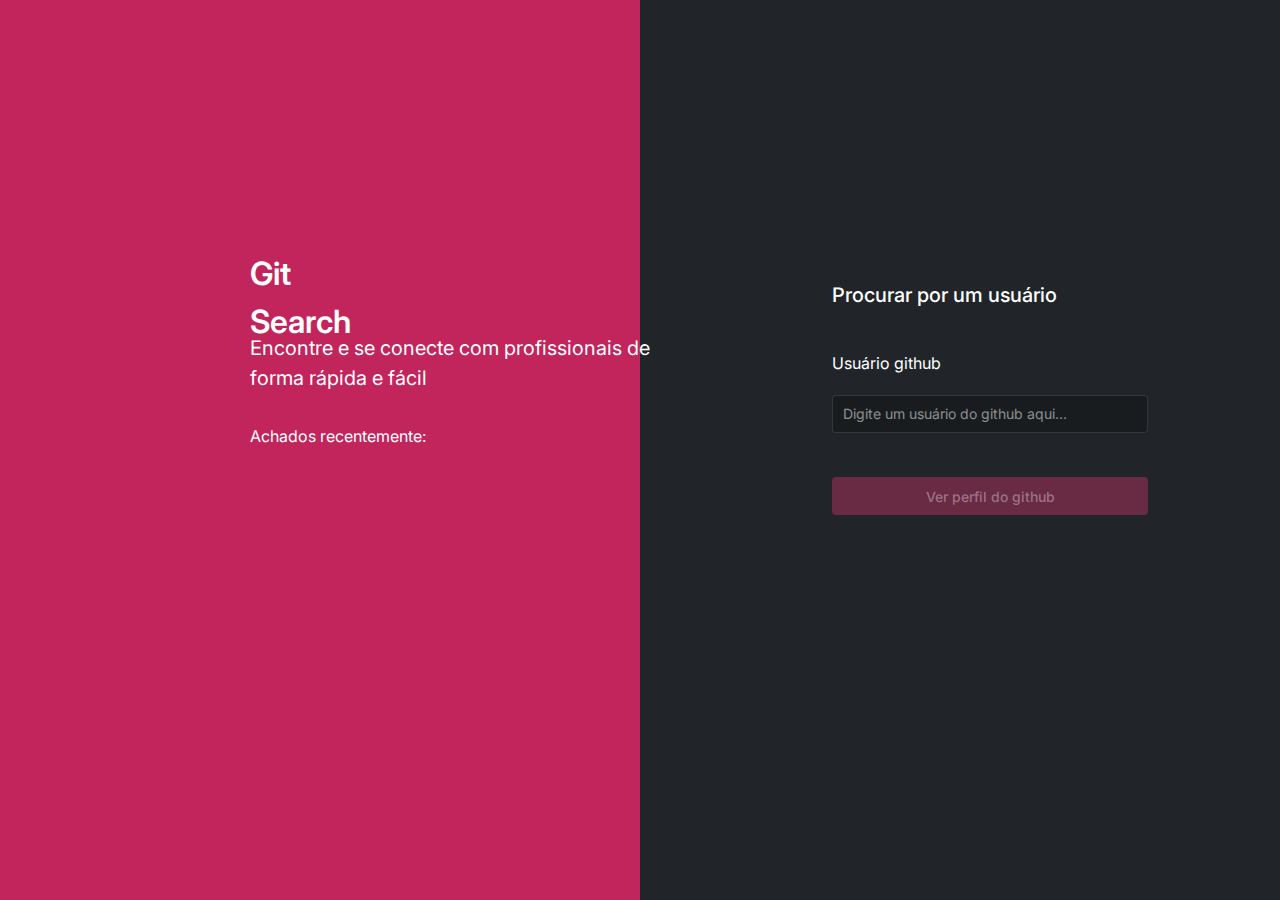
<file: index.html>
<!DOCTYPE html>
<html lang="pt-br">

<head>
  <meta charset="UTF-8" />
  <meta http-equiv="X-UA-Compatible" content="IE=edge" />
  <meta name="viewport" content="width=device-width, initial-scale=1.0" />
  <link rel="preconnect" href="https://fonts.googleapis.com">
  <link rel="preconnect" href="https://fonts.gstatic.com" crossorigin>
  <link rel="stylesheet" href="https://fonts.googleapis.com/css2?family=Inter&display=swap">
  <link rel="stylesheet" href="./styles/globalStyles.css" />
  <link rel="stylesheet" href="./styles/reset.css">
  <link rel="stylesheet" href="./pages/home/index.css" />
  <title>Git Search</title>
</head>

<body>
  <main class="container">
    <div class="right-wrapper">
      <div class="right-container">
        <h1>Git Search</h1>
        <p>Encontre e se conecte com profissionais de forma rápida e fácil</p>
        <div class="achados">
          <p>Achados recentemente:</p>
        </div>
      </div>
    </div>

    <div class="left-wrapper">
      <h2>Procurar por um usuário</h2>
      <div class="form">
        <label>
          Usuário github
          <input class="input" value="" placeholder="Digite um usuário do github aqui...">
        </label>
        <p class="pForm esconde">
          Usuário não encontrado
        </p>
        <button class="button" type="submit">Ver perfil do github</button>
      </div>
    </div>
  </main>
  <script src="./pages/controler/userControler.js"> </script>
  <script src="./pages/home/index.js"></script>
</body>

</html>
</file>
<file: styles/globalStyles.css>
* {
  margin: 0;
  padding: 0;
  box-sizing: border-box;
}

:root{
    --color-brand-1: #C2255C;
    --color-brand-2: #D6336C;
    --color-grey-1:  #191C1F;
    --color-grey-2:  #212529;
    --color-grey-3:  #33363A;
    --color-grey-4:  #373B3E;
    --color-grey-6:  #A6A8A9;
    --color-grey-7:  #FFFFFF;
    --color-alert:   #C22554;
}

body {
  background-color: var(--color-grey-2);
  color: var(--color-grey-7);
  font-family: 'Inter';
  font-style: normal;
}
</file>
<file: pages/home/index.css>
main {
    width : 1440px;
    height: 878px;

    background: var(--color-grey-2);
}

.esconde {
    opacity: 0;
}

.container {
    width          : 100vw;
    height         : 100vh;
    max-width      : 100%;
    font-family    : 'Inter';
    font-style     : normal;
    display        : flex;
    flex-direction : row;
    justify-content: center;
    align-items    : center;

    color: var(--color-grey-7);
}

.right-wrapper {
    position: absolute;
    width   : 50%;
    height  : 100vh;
    left    : 0px;
    top     : 0px;

    background: var(--color-brand-1);
}

.right-container {
    display        : flex;
    flex-direction : column;
    justify-content: center;
    align-items    : flex-start;

    padding: 250px;
    gap    : 35px;
}

.right-container>h1 {
    width      : 162px;
    height     : 48px;
    max-width  : 100%;
    font-weight: 600;
    font-size  : 32px;
    line-height: 150%;

}

.right-container>p {
    width : 431px;
    height: 60px;

    font-weight: 400;
    font-size  : 20px;
    line-height: 150%;
}

.achados {
    width          : 220px;
    display        : flex;
    flex-direction : row;
    justify-content: space-between;
    align-items    : center;
}

.buttonImg {
    width        : 44px;
    height       : 44px;
    background   : #D9D9D9;
    border       : 1px solid #FFFFFF;
    border-radius: 44px;
}

.left-wrapper {
    position: absolute;
    width   : 99px;
    height  : 21px;
    left    : 65%;
    top     : 280px;
}

.left-wrapper>h2 {
    width        : 231px;
    height       : 30px;
    font-weight  : 500;
    font-size    : 20px;
    line-height  : 150%;
    margin-bottom: 45px;
}

.left-wrapper>.form {
    width          : 316px;
    height         : 38px;
    display        : flex;
    flex-direction : column;
    justify-content: flex-start;
    align-items    : flex-start;
    flex-wrap      : nowrap;

}

.left-wrapper>label {
    width      : 99px;
    height     : 21px;
    font-weight: 500;
    font-size  : 14px;
    line-height: 150%;
}

.input {
    margin-top   : 24px;
    box-sizing   : border-box;
    width        : 316px;
    height       : 38px;
    background   : #191C1F;
    border       : 1px solid rgba(255, 255, 255, 0.12);
    color        : var(--color-grey-7);
    border-radius: 4px;
    cursor       : text;
}

.input::placeholder {
    width      : 226px;
    height     : 21px;
    padding    : 10px;
    font-family: 'Inter';
    font-style : normal;
    font-weight: 400;
    font-size  : 14px;
    line-height: 150%;

    color: var(--color-grey-7);
    color: rgba(255, 255, 255, 0.5);
}

.inputErro {
    background: #191C1F;
    border    : 1px solid #C22554;
}

.pForm {
    width     : 159px;
    height    : 21px;
    margin-top: 3px;

    font-family: 'Inter';
    font-style : normal;
    font-weight: 400;
    font-size  : 14px;
    line-height: 150%;

    color: #C22554;
}
.button {
    display        : flex;
    flex-direction : row;
    justify-content: center;
    align-items    : center;
    padding        : 10px 93px;
    gap            : 10px;
    width          : 316px;
    height         : 38px;
    margin-top     : 20px;

    font-family: 'Inter';
    font-style : normal;
    font-weight: 500;
    font-size  : 14px;
    line-height: 150%;

    color     : rgba(255, 255, 255, 0.35);
    background: rgba(214, 51, 108, 0.4);
    border-radius: 4px;
    border       : none;
    cursor       : pointer;

}

.buttonAtivo {
    background-color: var(--color-brand-2);
    color           : var(--color-grey-7)
}

.buttonInativo{
    color     : rgba(255, 255, 255, 0.35);
    background: rgba(214, 51, 108, 0.4);
}


.loading::after {
    content: "";
    position: absolute;
    width: 16px;
    height: 16px;
    top: 0;
    left: 0;
    right: 0;
    bottom: 0;
    margin: auto;
    animation: button-loading-spinner 1s ease infinite;
}

@keyframes button-loading-spinner {
    from {
        transform: rotate(0turn);
    }

    to {
        transform: rotate(1turn);
    }
}
</file>
